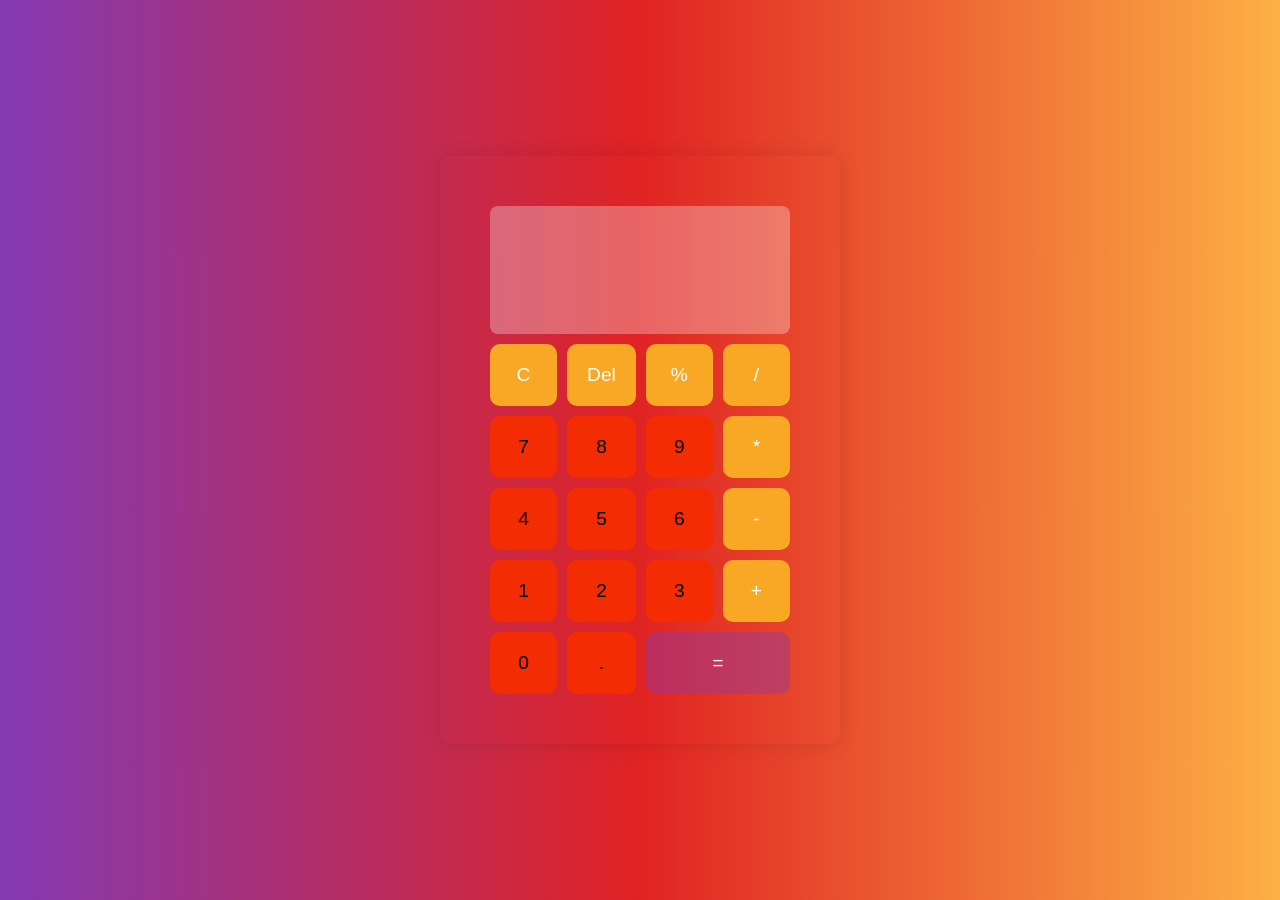
<file: Calculator/calculator.html>
<!DOCTYPE html>
<html lang="en">
<head>
    <meta charset="UTF-8">
    <meta name="viewport" content="width=device-width, initial-scale=1.0">
    <title>Calculator</title>
    <link rel="stylesheet" href="styles/styles.css">
</head>
<body>
    <div class="calculator">
        <input type="text" id="display" >
        <button class="operation" onclick="clearscreen()">C</button>
        <button class="operation" onclick="backspace()" >Del</button>
        <button class="operation" onclick="percentage()">%</button>
        <!-- <button class="operation" onclick="appendCharacter('%')">%</button> -->
        <button class="operation" onclick="appendCharacter('/')">/</button>
        <button onclick="appendCharacter('7')">7</button >
        <button onclick="appendCharacter('8')">8</button >
        <button onclick="appendCharacter('9')">9</button>
        <button class="operation" onclick="appendCharacter('*')">*</button>
        <button onclick="appendCharacter('4')">4</button>
        <button onclick="appendCharacter('5')">5</button>
        <button onclick="appendCharacter('6')">6</button>
        <button class="operation" onclick="appendCharacter('-')">-</button>
        <button onclick="appendCharacter('1')">1</button>
        <button onclick="appendCharacter('2')">2</button>
        <button onclick="appendCharacter('3')">3</button>
        <button class="operation" onclick="appendCharacter('+')">+</button>
        <button onclick="appendCharacter('0')">0</button>
        <button onclick="appendCharacter('.')">.</button>
        <button class="equals" onclick="calculation()">=</button>
    </div>
    <script src="scripts/app.js"></script>
</body>
</html>
</file>
<file: Calculator/styles/styles.css>
*{
    border: none;
    margin: 0px;
    padding: 0px;
}
body {
    display: flex;
    justify-content: center;
    align-items: center;
    height: 100vh;
    background-color: #0f1a20;
    font-family: Arial, sans-serif;
    background: linear-gradient(90deg,rgba(131,58,180,1)0%,
rgba(224,35,35,1)50%,
rgba(252,176,69,1)100%);
}

.calculator {
    display: grid;
    grid-template-columns: repeat(4, 1fr);
    gap: 10px;
    width: 300px;
    padding: 50px;
    /* background-color: #333; */
    border-radius: 10px;
    box-shadow: 0 0 20px rgba(0, 0, 0, 0.1);
    /* border: solid; */
}

.calculator input {
    grid-column: span 4;
    padding: 50px;
    font-size: 1.5em;
    border: 1px solid #ccc;
    border-radius: 8px;
    text-align: right;
    /* background-color: #f19408; */
    background-color: rgba(250, 250, 250,0.3);
    color: #0f1a20;
    border: none;

    
    
}
.calculator input:hover{
    background-color: rgba(250, 250, 250,0.4);
    border-radius: 5px;

} 


.calculator button {
    padding: 20px;
    font-size: 1.2em;
    border: none;
    border-radius: 10px;
    background-color: #f42c04;
    cursor: pointer;
    transition: 0.1s;
}

.calculator button:hover {
    background-color:rgb(252, 2, 2);
    font-weight:bold ;
    text-decoration-line: underline;
    border-radius: 15px;
}


.calculator button.operation {
    background-color: #f9a825;
    color: #fff;
}

.calculator button.operation:hover {
    background-color: #f57f17;
    
    text-decoration-line: none;
}

.calculator button.equals {
    grid-column: span 2;
    background-color: rgba(131,58,180,0.4);
    color: #fff;
    transition: 0.5s;
}

.calculator button.equals:hover {
    background-color: rgba(131,58,180,1);
    /* font-weight:bold ; */
    text-decoration-line: none;

}
</file>
